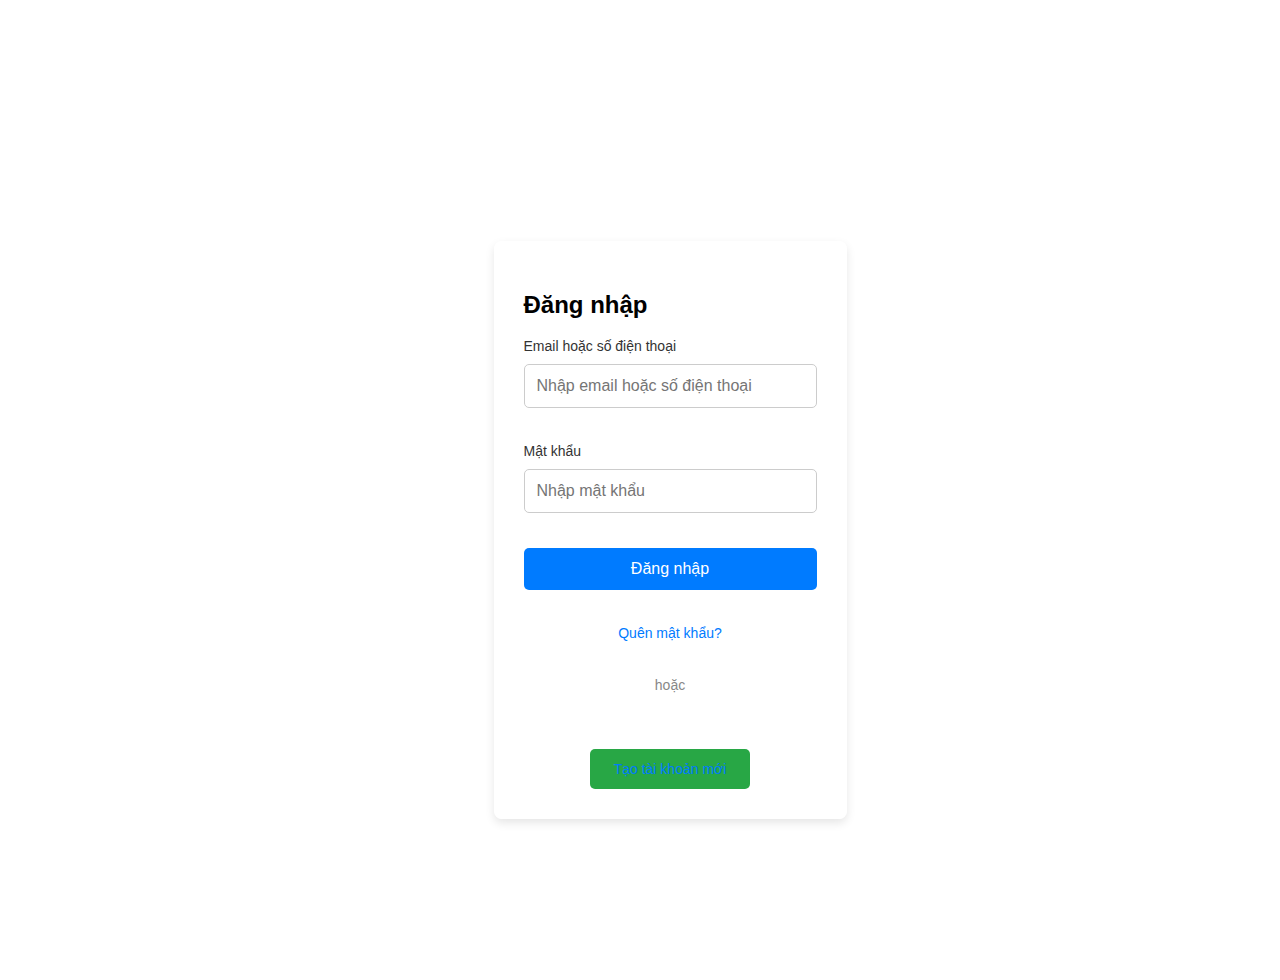
<file: login.html>
<!DOCTYPE html>
<html lang="vi">
<head>
    <meta charset="UTF-8">
    <meta name="viewport" content="width=device-width, initial-scale=1.0">
    <title>Đăng nhập</title>
    <link rel="stylesheet" href="style-desktop.css">
    <link rel="stylesheet" href="style-mobile.css" media="(max-width: 480px)">
</head>
<body class="login-body fade-in">
    <div class="login-container">
        <div class="login-box">
            <h2>Đăng nhập</h2>
            <form id="login-form" method="post" onsubmit="login(); return false;" class="form-content">
                <div class="input-group">
                    <label for="email">Email hoặc số điện thoại</label>
                    <input type="text" id="email" placeholder="Nhập email hoặc số điện thoại" required>
                </div>

                <div class="input-group">
                    <label for="password">Mật khẩu</label>
                    <input type="password" id="password" placeholder="Nhập mật khẩu" required>
                </div>

                <button type="submit" class="btn login-btn">Đăng nhập</button>

                <div class="forgot-password">
                    <a href="#">Quên mật khẩu?</a>
                </div>

                <div class="divider">
                    <span>hoặc</span>
                </div>

                <div class="forgot-password">
                    <a href="register.html" class="create-account-btn">Tạo tài khoản mới</a>
                </div>
            </form>
        </div>
    </div>

    <script>
        function login() {
            localStorage.setItem('isLoggedIn', 'true');
            window.location.href = 'index.html'; <!-- Đổi từ main.html thành index.html -->
        }
    </script>
</body>
</html>
</file>
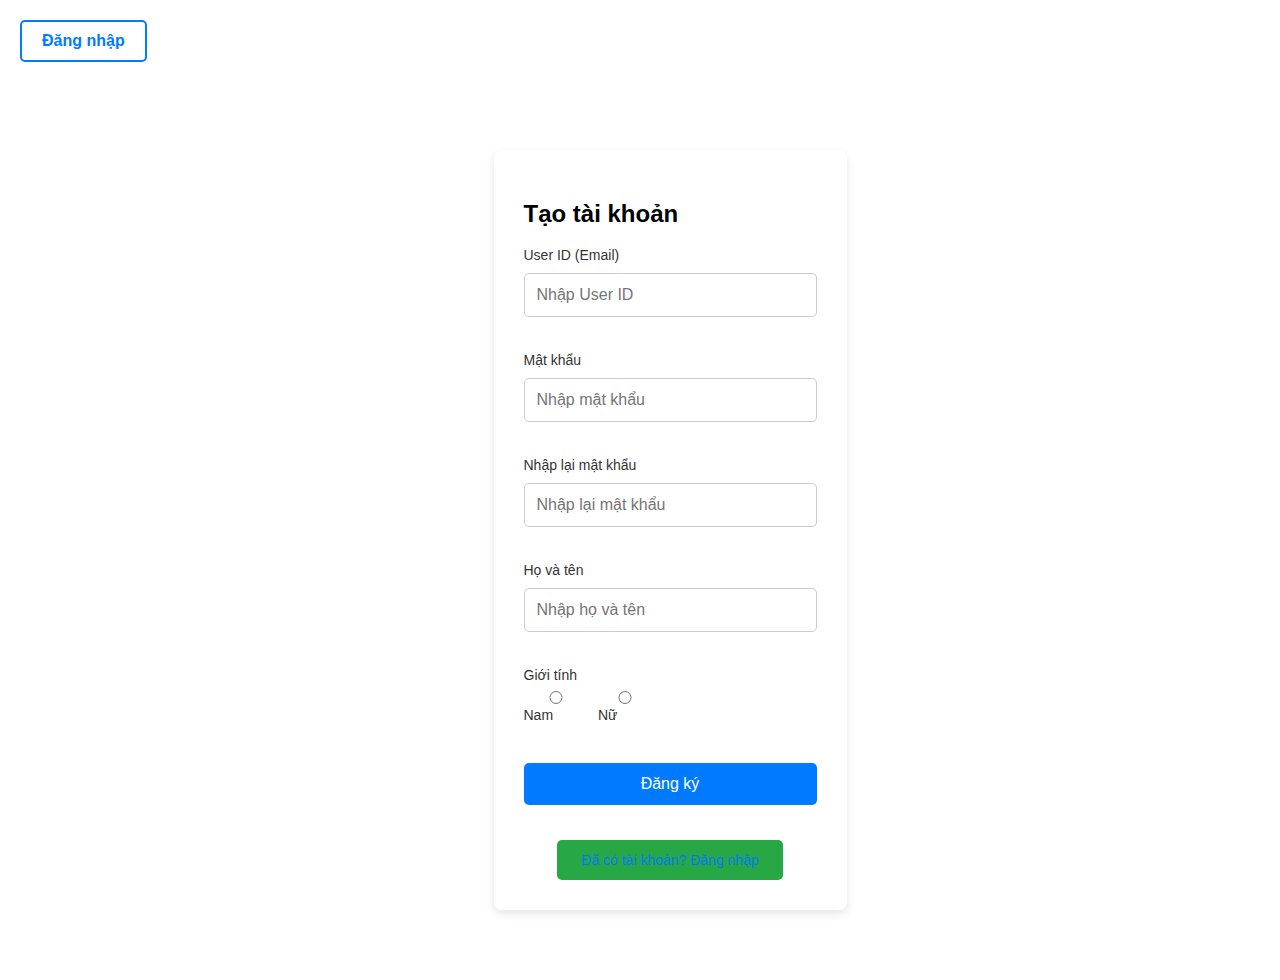
<file: register.html>
<!DOCTYPE html>
<html lang="vi">
<head>
  <meta charset="utf-8" />
  <meta name="viewport" content="width=device-width, initial-scale=1.0">
  <meta name="description" content="Đăng ký tài khoản" />
  <meta name="keywords" content="Registration Form" />
  <meta name="author" content="your name here" />
  <title>Tạo tài khoản</title>
  <link rel="stylesheet" href="style-desktop.css">
  <link rel="stylesheet" href="style-mobile.css" media="(max-width: 480px)">
</head>

<body class="login-body fade-in">
  <a href="login.html" class="top-left-btn">Đăng nhập</a>

  <div class="login-container">
    <div class="login-box">
      <h2>Tạo tài khoản</h2>

      <form id="regform" method="post" onsubmit="return validateForm()" class="form-content">
        <div class="input-group">
          <label for="sid">User ID (Email)</label>
          <input id="sid" type="text" name="sid" placeholder="Nhập User ID" required pattern="^[a-zA-Z0-9._%+-]+@(gmail\.com|hotmail\.com|yahoo\.com)$" title="Email phải có đuôi @gmail.com, @hotmail.com hoặc @yahoo.com" />
        </div>

        <div class="input-group">
          <label for="pwd1">Mật khẩu</label>
          <input id="pwd1" type="password" name="pwd1" placeholder="Nhập mật khẩu" required pattern="^(?=.*[a-z])(?=.*[A-Z])(?=.*\W).{8,}$" title="Mật khẩu phải có ít nhất 1 chữ hoa, 1 chữ thường, 1 ký tự đặc biệt và ít nhất 8 ký tự" />
        </div>

        <div class="input-group">
          <label for="pwd2">Nhập lại mật khẩu</label>
          <input id="pwd2" type="password" name="pwd2" placeholder="Nhập lại mật khẩu" required />
        </div>

        <div class="input-group">
          <label for="uname">Họ và tên</label>
          <input id="uname" type="text" name="uname" placeholder="Nhập họ và tên" required pattern="^[a-zA-Z\s]+$" title="Tên không được chứa số, chỉ cho phép chữ cái và dấu cách." />
        </div>

        <div class="input-group">
          <label>Giới tính</label>
          <div style="display: flex; gap: 20px; align-items: center;">
            <label><input type="radio" name="gender" value="M" required> Nam</label>
            <label><input type="radio" name="gender" value="F"> Nữ</label>
          </div>
        </div>

        <button type="submit" class="btn login-btn">Đăng ký</button>

        <div class="forgot-password">
          <a href="login.html" class="create-account-btn">Đã có tài khoản? Đăng nhập</a>
        </div>

      </form>
    </div>
  </div>

  <script>
    function validateForm() {
      var email = document.getElementById('sid').value;
      var password1 = document.getElementById('pwd1').value;
      var password2 = document.getElementById('pwd2').value;
      var name = document.getElementById('uname').value;

      if (password1 !== password2) {
        alert("Mật khẩu không khớp!");
        return false;
      }

      var passwordPattern = /^(?=.*[a-z])(?=.*[A-Z])(?=.*\W).{8,}$/;
      if (!passwordPattern.test(password1)) {
        alert("Mật khẩu phải bao gồm ít nhất một chữ hoa, một chữ thường, một ký tự đặc biệt và có ít nhất 8 ký tự.");
        return false;
      }

      var emailPattern = /^[a-zA-Z0-9._%+-]+@(gmail\.com|hotmail\.com|yahoo\.com)$/;
      if (!emailPattern.test(email)) {
        alert("Email phải có đuôi @gmail.com, @hotmail.com hoặc @yahoo.com.");
        return false;
      }

      var namePattern = /^[a-zA-Z\s]+$/;
      if (!namePattern.test(name)) {
        alert("Tên không được chứa số, chỉ cho phép chữ cái và dấu cách.");
        return false;
      }

      window.location.href = "success.html";
      return false;
    }
  </script>

</body>
</html>
</file>
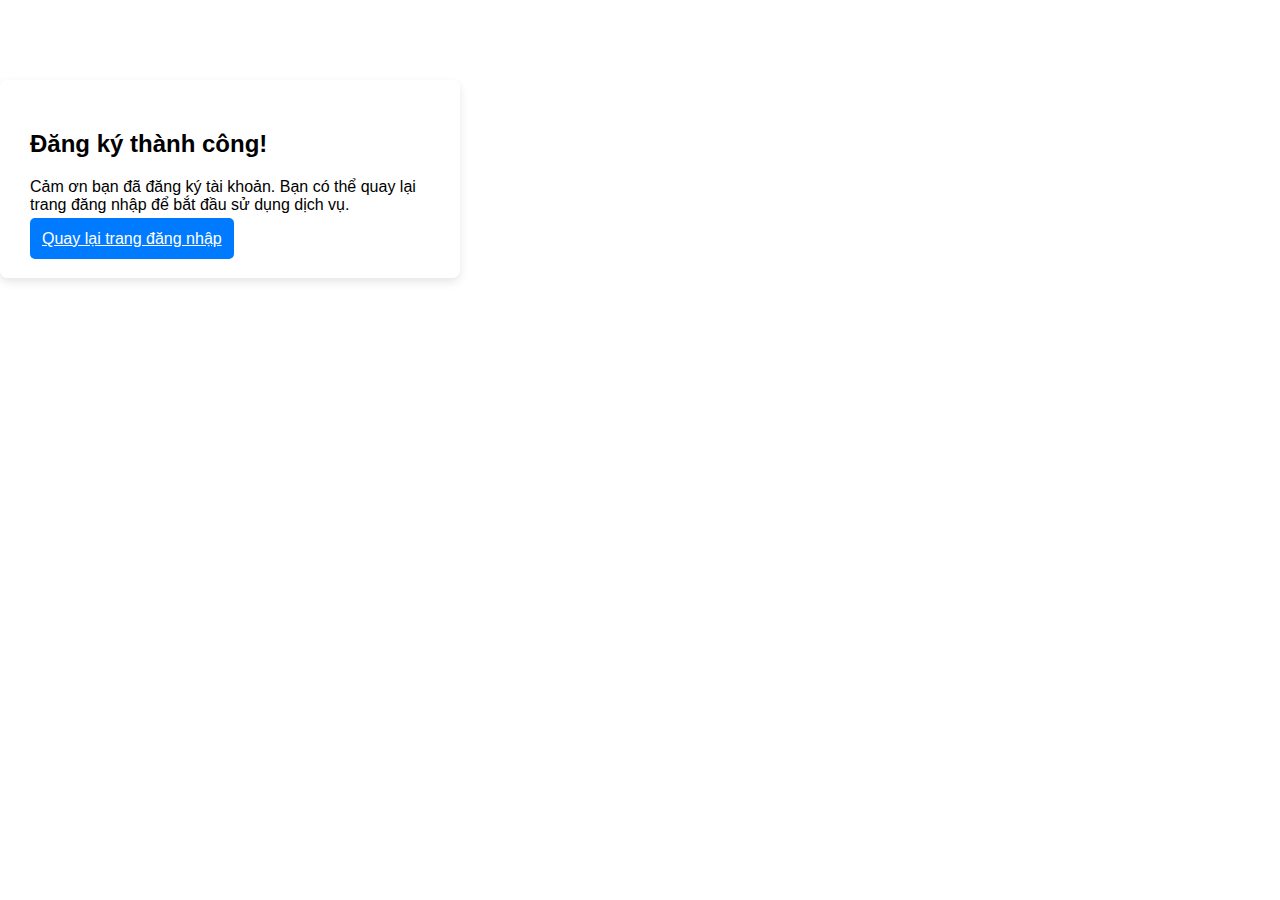
<file: success.html>
<!DOCTYPE html>
<html lang="vi">
<head>
    <meta charset="UTF-8">
    <meta name="viewport" content="width=device-width, initial-scale=1.0">
    <title>Đăng ký thành công</title>
    <link rel="stylesheet" href="style-desktop.css">
    <link rel="stylesheet" href="style-mobile.css" media="(max-width: 480px)">
</head>
<body class="fade-in">
    <div class="login-container">
        <div class="login-box">
            <h2>Đăng ký thành công!</h2>
            <p>Cảm ơn bạn đã đăng ký tài khoản. Bạn có thể quay lại trang đăng nhập để bắt đầu sử dụng dịch vụ.</p>
            <a href="login.html" class="btn login-btn">Quay lại trang đăng nhập</a>
        </div>
    </div>
</body>
</html>
</file>
<file: style-desktop.css>
body {
    margin: 0;
    font-family: Arial, sans-serif;
    padding-top: 80px; 
}

/* Animation chung */
.fade-in {
    animation: fadeIn 1s ease-in-out;
}

.fade-in-img {
    animation: fadeInUp 1s ease-in-out;
}

@keyframes fadeIn {
    from { opacity: 0; }
    to { opacity: 1; }
}

@keyframes fadeInUp {
    from { opacity: 0; transform: translateY(20px); }
    to { opacity: 1; transform: translateY(0); }
}

.navbar {
    background-color: #0b74de;
    padding: 12px 0;
    position: fixed;
    top: 0;
    width: 100%;
    z-index: 1000;
}

.container {
    max-width: 1200px;
    margin: 0 auto;
    display: flex;
    align-items: center;
    justify-content: space-between;
    padding: 0 16px;
}

.logo {
    font-size: 20px;
    font-weight: bold;
    color: #fff;
}

.logo img {
    max-width: 150px;
    height: auto;
}

.menu a {
    color: #fff;
    text-decoration: none;
    margin-left: 20px;
    font-weight: 500;
    transition: all 0.3s;
}

.menu a:hover {
    color: yellow;
    transform: scale(1.1);
}

/* Content */
.content {
    padding: 100px 16px;
    max-width: 900px;
    margin: auto;
}

/* About section */
.about-section, .contact-section {
    text-align: center;
    padding: 40px 20px;
}

.hsb-logo {
    max-width: 200px;
    height: auto;
    margin-bottom: 15px;
}

/* Login page */
.login-body {
    background-image: url('https://i.pinimg.com/736x/f0/74/61/f07461135a0b5b1fef807edbc35363f9.jpg');
    background-size: cover;
    background-position: center;
    display: flex;
    justify-content: center;
    align-items: center;
    height: 100vh;
}

.login-box {
    background-color: rgba(255, 255, 255, 0.8);
    padding: 30px;
    border-radius: 8px;
    box-shadow: 0 4px 10px rgba(0, 0, 0, 0.1);
    max-width: 400px;
    width: 100%;
}

.form-content {
    display: flex;
    flex-direction: column;
    gap: 15px;
}

.input-group {
    display: flex;
    flex-direction: column;
}

label {
    font-size: 14px;
    color: #333;
    margin-bottom: 5px;
}

input[type="text"],
input[type="password"] {
    width: 100%;
    padding: 12px;
    border: 1px solid #ccc;
    border-radius: 5px;
    font-size: 16px;
    margin-top: 5px;
    box-sizing: border-box;
}

.btn {
    width: 100%;
    padding: 12px;
    border: none;
    border-radius: 5px;
    font-size: 16px;
    cursor: pointer;
    transition: all 0.3s ease-in-out;
}

.login-btn {
    background-color: #007bff;
    color: #fff;
}

.login-btn:hover {
    background-color: #0056b3;
    transform: scale(1.05);
}

.create-account-btn {
    background-color: #28a745;
    color: #fff;
}

.create-account-btn:hover {
    background-color: #1e7e34;
    transform: scale(1.05);
}

/* Căn chỉnh nút "Tạo tài khoản mới" */
.forgot-password {
    display: flex;
    justify-content: center;
    margin-top: 20px;
}

.create-account-btn {
    background-color: #28a745;
    color: #fff;
    padding: 12px 24px;
    border-radius: 5px;
    text-decoration: none;
    font-size: 16px;
    text-align: center;
    display: inline-block;
    width: auto;
}

.create-account-btn:hover {
    background-color: #1e7e34;
    transform: scale(1.05);
}

.forgot-password a {
    font-size: 14px;
    color: #007bff;
    text-decoration: none;
}

.forgot-password a:hover {
    text-decoration: underline;
}

.divider {
    text-align: center;
    margin: 20px 0;
    color: #888;
}

.divider span {
    font-size: 14px;
}

.top-left-btn {
    position: absolute;
    top: 20px;
    left: 20px;
    padding: 10px 20px;
    background-color: transparent;
    color: #007bff;
    border: 2px solid #007bff;
    border-radius: 5px;
    text-decoration: none;
    font-size: 16px;
    font-weight: bold;
    transition: all 0.3s ease;
}

.top-left-btn:hover {
    background-color: #007bff;
    color: white;
    transform: scale(1.05);
}

body {
    position: relative;
}

.services-container {
    display: flex;
    gap: 100px;
    padding: 110px;
    flex-wrap: wrap;
    justify-content: center;
    background-color: #f9f9f9;
    margin-top: 100px;
}

.service-card {
    background: #fff;
    border-radius: 12px;
    box-shadow: 0 4px 8px rgba(0,0,0,0.1);
    width: 356px;
    text-align: center;
    padding: 30px;
    transition: transform 0.3s ease, box-shadow 0.3s ease;
}

.service-card img {
    width: 100%;
    height: 160px;
    object-fit: cover;
    border-radius: 8px;
    margin-bottom: 10px;
}

.service-card h3 {
    margin: 10px 0;
    color: #007bff;
}

.service-card p {
    color: #555;
    font-size: 14px;
}

.service-card:hover {
    transform: translateY(-8px);
    box-shadow: 0 8px 16px rgba(0,0,0,0.15);
}

.service-card img {
    width: 100%;
    height: 200px;
    object-fit: contain;
}

.join-btn {
    display: inline-block;
    opacity: 0;
    transform: translateY(10px);
    margin-top: 10px;
    padding: 8px 16px;
    background-color: #007bff;
    color: #fff;
    border-radius: 5px;
    text-decoration: none;
    transition: opacity 0.3s ease, transform 0.3s ease;
}

.service-card:hover .join-btn {
    opacity: 1;
    transform: translateY(0);
}

.contact-form {
    background: #fff;
    padding: 30px;
    border-radius: 8px;
    box-shadow: 0 4px 10px rgba(0, 0, 0, 0.1);
    margin-top: 20px;
    display: inline-block;
    max-width: 600px;
    width: 100%;
}

.contact-form h3 {
    font-size: 24px;
    color: #007bff;
    margin-bottom: 20px;
}

.input-group {
    margin-bottom: 20px;
    text-align: left;
}

.input-group label {
    font-size: 14px;
    color: #333;
    margin-bottom: 5px;
    display: block;
}

.input-group input,
.input-group textarea {
    width: 100%;
    padding: 12px;
    border: 1px solid #ccc;
    border-radius: 5px;
    font-size: 16px;
}

.input-group textarea {
    height: 150px;
    resize: vertical;
}

.submit-btn {
    background-color: #28a745;
    color: white;
    padding: 12px 24px;
    border-radius: 5px;
    text-decoration: none;
    font-size: 16px;
    cursor: pointer;
    transition: all 0.3s ease-in-out;
}

.submit-btn:hover {
    background-color: #218838;
}

.submit-btn:focus {
    outline: none;
}

footer {
    background-color: #333;
    color: white;
    text-align: center;
    padding: 20px 0;
}

footer a {
    color: #fff;
    text-decoration: none;
}

footer a:hover {
    text-decoration: underline;
}

@media (max-width: 768px) {
    .container {
        flex-direction: column;
        align-items: flex-start;
    }
    .logo img {
        max-width: 120px;
    }
    .contact-form {
        max-width: 100%;
    }
}

.gradient-text {
     font-family: 'Poppins', sans-serif;
    font-size: 2.5em;
    font-weight: bold;
    background: linear-gradient(270deg, #ff7e5f, #feb47b, #86a8e7, #91eae4);
    background-size: 800% 800%;
    -webkit-background-clip: text;
    -webkit-text-fill-color: transparent;
    animation: gradientMove 6s ease infinite;
}

@keyframes gradientMove {
    0% { background-position: 0% 50%; }
    50% { background-position: 100% 50%; }
    100% { background-position: 0% 50%; }
}

html {
    overflow-y: scroll;
}

.about-gallery {
    display: flex;
    gap: 100px;
    padding: 110px;
    flex-wrap: wrap;
    justify-content: center;
    background-color: #f9f9f9;
    margin-top: 100px;
}

.about-card {
    position: relative;
    background: #fff;
    border-radius: 12px;
    box-shadow: 0 4px 8px rgba(0,0,0,0.1);
    width: 356px;
    text-align: center;
    overflow: hidden;
    transition: transform 0.3s ease, box-shadow 0.3s ease;
}

.about-card img {
    width: 100%;
    height: 400px;
    object-fit: contain;
    border-radius: 8px;
    display: block;
}

.about-card:hover {
    transform: translateY(-8px);
    box-shadow: 0 8px 16px rgba(0,0,0,0.15);
}

.overlay-text {
    position: absolute;
    bottom: 0;
    left: 0;
    width: 100%;
    background: rgba(0, 0, 0, 0.6);
    color: #fff;
    padding: 15px;
    text-align: center;
    opacity: 0;
    transition: opacity 0.3s ease;
    font-size: 16px;
}

.about-card:hover .overlay-text {
    opacity: 1;
}

.about-title {
    margin-top: 120px;
    text-align: center;
    font-size: 24px;
    font-weight: bold;
    color: #333;
    opacity: 0;
    transform: translateY(-30px);
    animation: slideDownFade 1.2s ease forwards;
}

@keyframes fadeUp {
  from {
    opacity: 0;
    transform: translateY(30px);
  }
  to {
    opacity: 1;
    transform: translateY(0);
  }
}

.about-title {
  opacity: 0;
  animation: fadeUp 1s forwards;
  animation-delay: 0.2s;
}

.about-card {
  opacity: 0;
  animation: fadeUp 1s forwards;
}

.about-card:nth-child(1) {
  animation-delay: 1s;
}
.about-card:nth-child(2) {
  animation-delay: 1.4s;
}
.about-card:nth-child(3) {
  animation-delay: 1.8s;
}
</file>
<file: style-mobile.css>
/* Điều chỉnh cho màn hình di động */
.login-box {
    width: 90%;
}

.menu a {
    margin-left: 10px;
    font-size: 14px;
}

.content {
    padding: 80px 10px;
}

/* Căn chỉnh nút "Tạo tài khoản mới" cho di động */
.forgot-password {
    display: flex;
    justify-content: center;
    margin-top: 20px;
}

.create-account-btn {
    background-color: #28a745;
    color: #fff;
    padding: 12px 24px;
    border-radius: 5px;
    text-decoration: none;
    font-size: 16px;
    text-align: center;
    display: inline-block;
    width: auto; /* Tự động căn chỉnh kích thước */
}

.create-account-btn:hover {
    background-color: #1e7e34;
    transform: scale(1.05);
}

/* Nút ở góc trái trên cùng */
.top-left-btn {
    position: absolute;
    top: 20px;
    left: 20px;
    padding: 10px 20px;
    background-color: transparent;
    color: #007bff;
    border: 2px solid #007bff;
    border-radius: 5px;
    text-decoration: none;
    font-size: 16px;
    font-weight: bold;
    transition: all 0.3s ease;
}

.top-left-btn:hover {
    background-color: #007bff;
    color: white;
    transform: scale(1.05);
}

/* Đảm bảo các nút nằm ở trên cùng */
body {
    position: relative;
}
</file>
